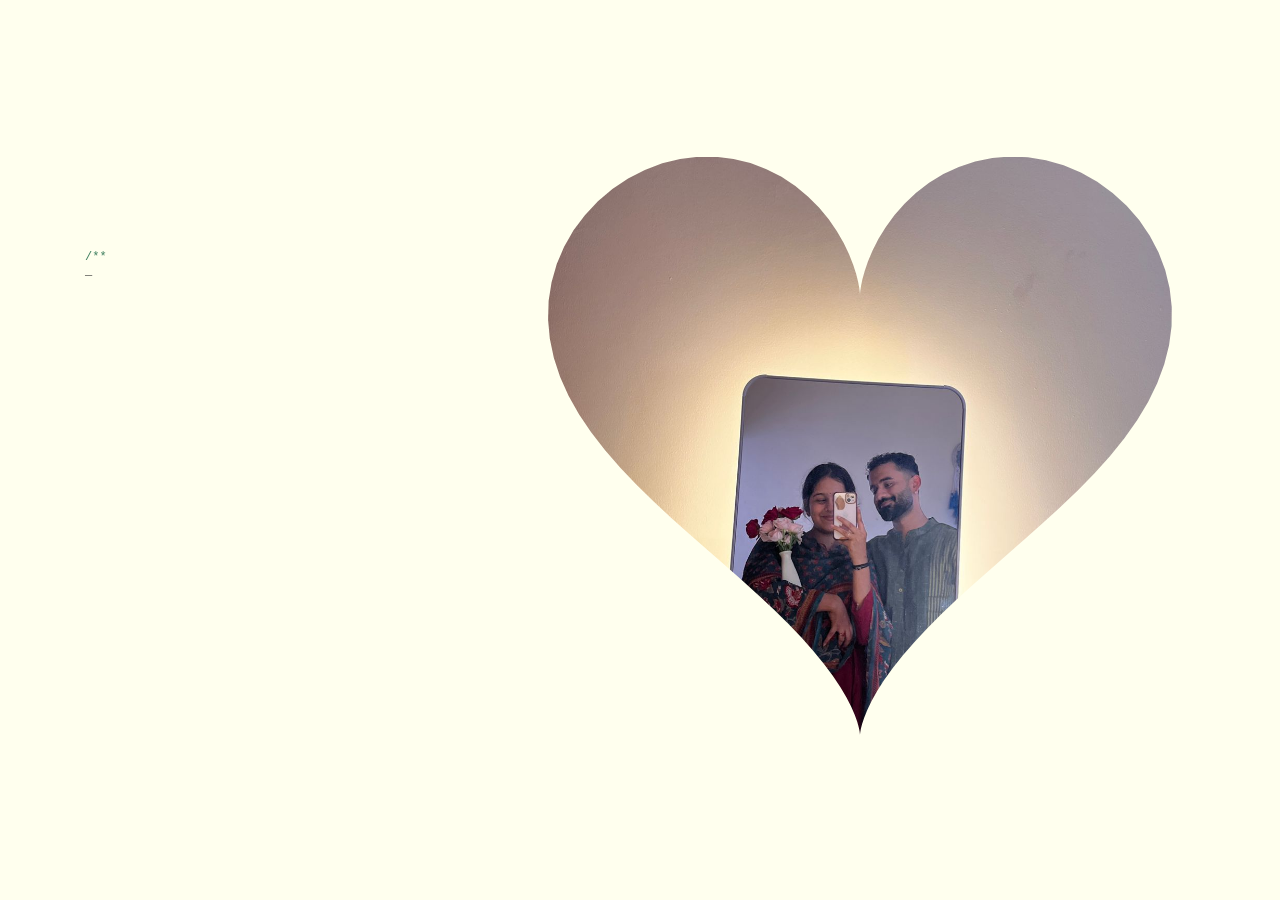
<file: index.html>
﻿<!DOCTYPE html PUBLIC "-//W3C//DTD XHTML 1.0 Transitional//EN" "http://www.w3.org/TR/xhtml1/DTD/xhtml1-transitional.dtd">
<html xmlns="http://www.w3.org/1999/xhtml">
<head>
<meta http-equiv="Content-Type" content="text/html; charset=utf-8" />
<meta name="viewport" content="width=device-width, initial-scale=1" />
<title>This one is for Shaanya</title>

<style type="text/css">
@font-face {
	font-family: digit;
	src: local("Courier New"), local("Monaco"), local("Consolas");
}
</style>
<link href="css/default.css" type="text/css" rel="stylesheet">
<script type="text/javascript" src="js/jquery.js"></script>
<script type="text/javascript" src="js/garden.js"></script>
<script type="text/javascript" src="js/functions.js"></script>

</head>

<body>

<svg aria-hidden="true" width="0" height="0" style="position:absolute">
	<defs>
		<clipPath id="heartClip" clipPathUnits="objectBoundingBox">
			<path id="heartClipPath" d=""/>
		</clipPath>
	</defs>
</svg>

<div id="mainDiv">
	<div id="content">
		<div id="code">
			<span class="comments">/**</span><br />
			<span class="space"></span><span class="comments">*THE CODE OF LOVE</span><br />
			<span class="space"></span><span class="comments">*/</span><br />
			Hey, Shaanya!<br />
			Your birthday is coming;<br />
			<span class="comments">// November 12th.</span><br />
			I cannot wait to celebrate your special day with you;<br />
			Whatever comes your way, I will always be here for you;<br />
			Do not worry; you will never have to face anything alone;<br />
			<span class="comments">// Always by your side.</span><br />
			Everything will work out beautifully;<br />
			Take each day as it comes and keep believing in yourself;<br />
			Keep smiling and keep shining;<br />
			<br>
			<br>
			And all I want to say is:<br />
			I love you;<br />
			<br>
			<br>
			Touch the heart below if you would like a hug.<br />
			<br>
			<span id="heartspan">
			<a href="#" id="openPhoto"><span id="icon">&#10084;</span></a>
			</span>
		</div>
		<div id="loveHeart">
			<div id="heartShape">
				<img id="heartPhoto" src="shaanya.jpg" alt="Shaanya" />
			</div>
			<div id="timerBlock">
				<div class="timer-title">Your birthday is coming</div>
				<div id="elapseClock"></div>
			</div>
			<canvas id="garden"></canvas>
		</div>
	</div>
</div>

<div id="photoModal">
	<div id="photoModalBackdrop"></div>
	<div id="photoModalContent">
		<img src="shaanya.jpg" alt="Shaanya" />
		<button id="closePhoto" type="button">&times;</button>
	</div>
</div>

<script type="text/javascript">
$(function () {
	var offsetX = $("#loveHeart").width() / 2;
	var offsetY = $("#loveHeart").height() / 2 - 55;
	window.offsetX = offsetX;
	window.offsetY = offsetY;

	var birthday = getNextBirthday();

	if (!document.createElement('canvas').getContext) {
		var msg = document.createElement("div");
		msg.id = "errorMsg";
		msg.innerHTML = "Your browser doesn't support HTML5!<br/>Recommend use Chrome 14+/IE 9+/Firefox 7+/Safari 4+";
		document.body.appendChild(msg);
		$("#code").css("display", "none");
		$("#copyright").css("position", "absolute");
		$("#copyright").css("bottom", "10px");
		document.execCommand("stop");
	} else {
		setTimeout(function () {
			startHeartAnimation();
		}, 5000);

		birthdayCountdown(birthday);
		setInterval(function () {
			birthdayCountdown(birthday);
		}, 500);

		adjustCodePosition();
		$("#code").typewriter();

		initHeartPhoto();

		$("#openPhoto, #heartShape").on("click", function (e) {
			e.preventDefault();
			$("#photoModal").fadeIn(300);
		});

		$("#closePhoto, #photoModalBackdrop").on("click", function () {
			$("#photoModal").fadeOut(300);
		});
	}
});
</script>
</body>
</html>
</file>
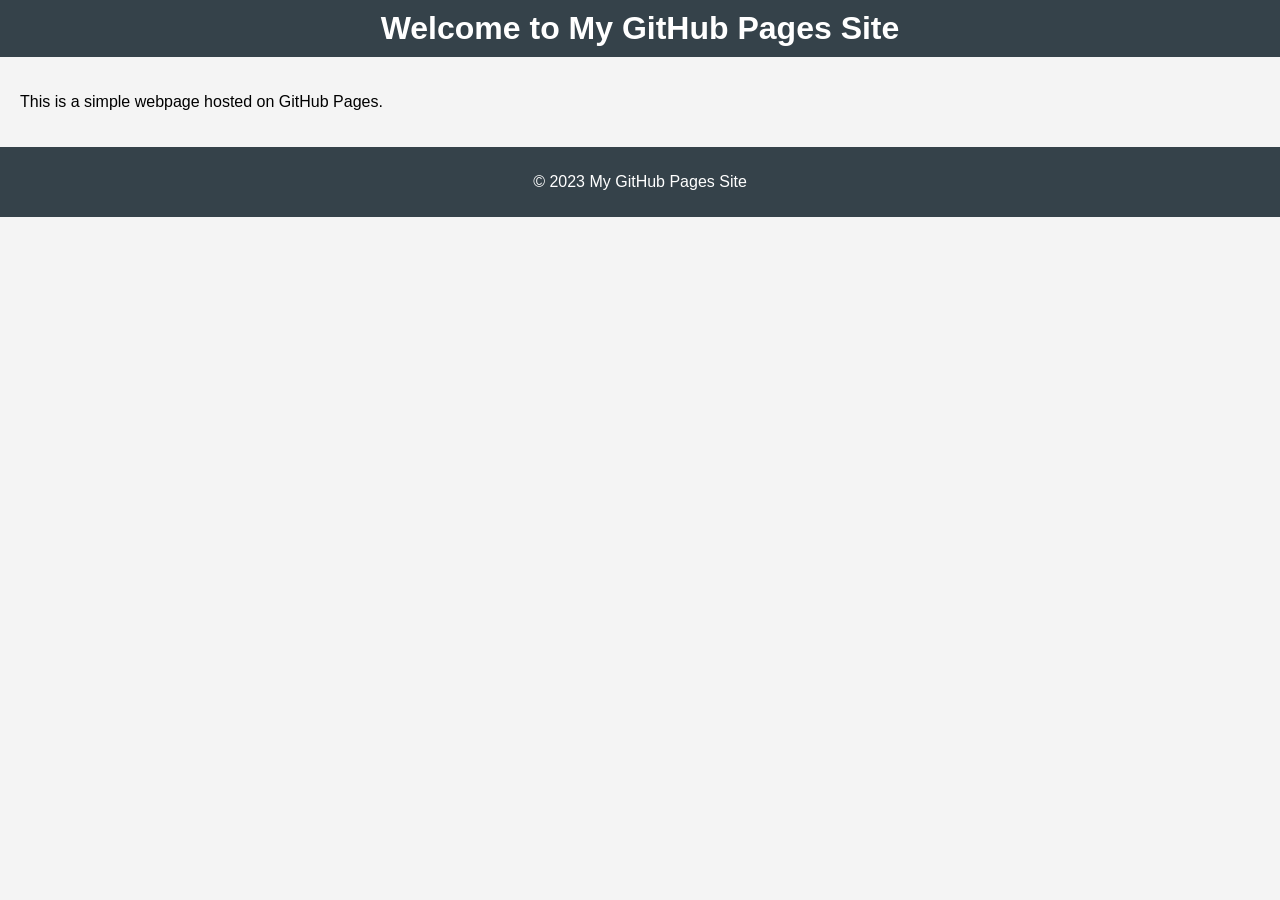
<file: my-github-pages-site-1/index.html>
<!DOCTYPE html>
<html lang="en">
<head>
    <meta charset="UTF-8">
    <meta name="viewport" content="width=device-width, initial-scale=1.0">
    <title>My GitHub Pages Site</title>
    <link rel="stylesheet" href="assets/css/styles.css">
</head>
<body>
    <header>
        <h1>Welcome to My GitHub Pages Site</h1>
    </header>
    <main>
        <p>This is a simple webpage hosted on GitHub Pages.</p>
    </main>
    <footer>
        <p>&copy; 2023 My GitHub Pages Site</p>
    </footer>
    <script src="assets/js/script.js"></script>
</body>
</html>
</file>
<file: css/default.css>
﻿html,body{min-height:100%}
body{margin:0;padding:0;background:#ffe;font-size:12px;overflow-x:hidden}
#mainDiv{width:100%;height:100%}
#loveHeart{position:relative;float:left;width:670px;height:625px;overflow:visible}
#heartShape{position:absolute;z-index:0;overflow:hidden;cursor:pointer;clip-path:url(#heartClip);-webkit-clip-path:url(#heartClip)}
#heartShape.circle-fallback{clip-path:none;-webkit-clip-path:none;border-radius:50%}
#heartPhoto{position:absolute;inset:0;width:100%;height:100%;object-fit:cover;object-position:center center;display:block;z-index:0}
#timerBlock{display:none;position:absolute;z-index:3;width:200px;text-align:left;pointer-events:none}
.timer-title{font-family:"sans-serif";font-size:12px;font-weight:bold;color:#666;letter-spacing:0.3px;line-height:1.3}
#elapseClock{font-size:10px;margin-top:4px;line-height:1.5;color:#666}
#elapseClock .digit{font-family:"digit","Courier New",monospace;font-size:15px;color:#e74c3c}
#garden{position:relative;width:100%;height:100%;z-index:1;pointer-events:none}
#clickSound{display:none}
#code{float:left;width:440px;min-height:400px;height:auto;color:#333;font-family:"Consolas","Monaco","Bitstream Vera Sans Mono","Courier New","sans-serif";font-size:12px}
#code .string{color:#2a36ff}
#code .keyword{color:#7f0055;font-weight:bold}
#code .placeholder{margin-left:15px}#code .space{margin-left:7px}
#code .comments{color:#3f7f5f}
#copyright{margin-top:10px;text-align:center;width:100%;color:#666}
#errorMsg{width:100%;text-align:center;font-size:24px;position:absolute;top:100px;left:0}
#copyright a{color:#666}
#icon{font-size:48px;color:red;margin:50px;align-content:center;cursor:pointer}
#heartspan{align-content:center;text-align:center;margin:20px}
#photoModal{display:none;position:fixed;inset:0;z-index:1000}
#photoModalBackdrop{position:absolute;inset:0;background:rgba(0,0,0,0.75)}
#photoModalContent{position:absolute;top:50%;left:50%;transform:translate(-50%,-50%);max-width:90vw;max-height:90vh}
#photoModalContent img{max-width:90vw;max-height:85vh;border-radius:12px;box-shadow:0 8px 40px rgba(0,0,0,0.5);display:block}
#closePhoto{position:absolute;top:-15px;right:-15px;width:36px;height:36px;border:none;border-radius:50%;background:#e74c3c;color:#fff;font-size:22px;line-height:36px;cursor:pointer;box-shadow:0 2px 8px rgba(0,0,0,0.3)}
@media (max-width:720px){
	#content{width:100%!important;margin:0!important}
	#code{float:none;width:100%;box-sizing:border-box;padding:24px 16px 0;line-height:1.65;overflow-wrap:break-word}
	#loveHeart{float:none;width:100%;height:min(460px,115vw);margin:0 auto}
	#heartspan{display:block;margin:16px 0}
	#icon{font-size:42px;margin:24px}
	#timerBlock{width:180px}
}
</file>
<file: my-github-pages-site-1/assets/css/styles.css>
body {
    font-family: Arial, sans-serif;
    margin: 0;
    padding: 0;
    background-color: #f4f4f4;
}

header {
    background: #35424a;
    color: #ffffff;
    padding: 10px 0;
    text-align: center;
}

h1 {
    margin: 0;
}

nav {
    margin: 20px 0;
}

nav a {
    color: #ffffff;
    text-decoration: none;
    padding: 10px 15px;
}

nav a:hover {
    background: #e8491d;
}

main {
    padding: 20px;
}

footer {
    text-align: center;
    padding: 10px 0;
    background: #35424a;
    color: #ffffff;
    position: relative;
    bottom: 0;
    width: 100%;
}
</file>
